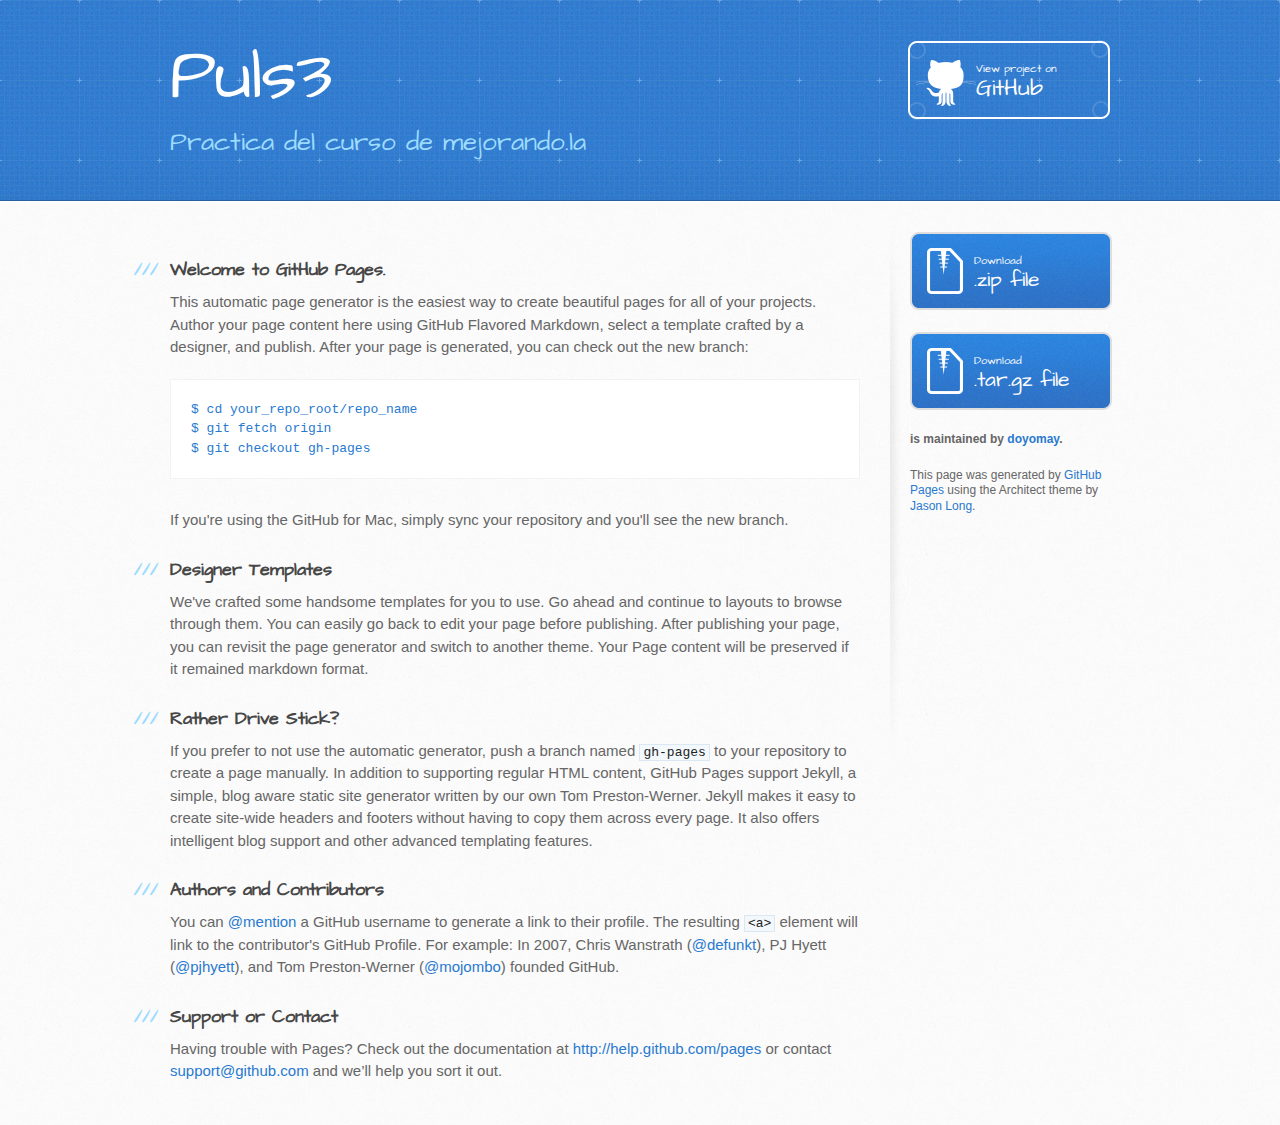
<file: index.html>
<!DOCTYPE html>
<html>
  <head>
    <meta charset='utf-8'>
    <meta http-equiv="X-UA-Compatible" content="chrome=1">
    <meta name="viewport" content="width=device-width, initial-scale=1, maximum-scale=1">
    <link href='https://fonts.googleapis.com/css?family=Architects+Daughter' rel='stylesheet' type='text/css'>
    <link rel="stylesheet" type="text/css" href="stylesheets/stylesheet.css" media="screen" />
    <link rel="stylesheet" type="text/css" href="stylesheets/pygment_trac.css" media="screen" />
    <link rel="stylesheet" type="text/css" href="stylesheets/print.css" media="print" />

    <!--[if lt IE 9]>
    <script src="//html5shiv.googlecode.com/svn/trunk/html5.js"></script>
    <![endif]-->

    <title>Puls3 by doyomay</title>
  </head>

  <body>
    <header>
      <div class="inner">
        <h1>Puls3</h1>
        <h2>Practica del curso de mejorando.la</h2>
        <a href="https://github.com/doyomay/puls3" class="button"><small>View project on</small>GitHub</a>
      </div>
    </header>

    <div id="content-wrapper">
      <div class="inner clearfix">
        <section id="main-content">
          <h3>
<a name="welcome-to-github-pages" class="anchor" href="#welcome-to-github-pages"><span class="octicon octicon-link"></span></a>Welcome to GitHub Pages.</h3>

<p>This automatic page generator is the easiest way to create beautiful pages for all of your projects. Author your page content here using GitHub Flavored Markdown, select a template crafted by a designer, and publish. After your page is generated, you can check out the new branch:</p>

<pre><code>$ cd your_repo_root/repo_name
$ git fetch origin
$ git checkout gh-pages
</code></pre>

<p>If you're using the GitHub for Mac, simply sync your repository and you'll see the new branch.</p>

<h3>
<a name="designer-templates" class="anchor" href="#designer-templates"><span class="octicon octicon-link"></span></a>Designer Templates</h3>

<p>We've crafted some handsome templates for you to use. Go ahead and continue to layouts to browse through them. You can easily go back to edit your page before publishing. After publishing your page, you can revisit the page generator and switch to another theme. Your Page content will be preserved if it remained markdown format.</p>

<h3>
<a name="rather-drive-stick" class="anchor" href="#rather-drive-stick"><span class="octicon octicon-link"></span></a>Rather Drive Stick?</h3>

<p>If you prefer to not use the automatic generator, push a branch named <code>gh-pages</code> to your repository to create a page manually. In addition to supporting regular HTML content, GitHub Pages support Jekyll, a simple, blog aware static site generator written by our own Tom Preston-Werner. Jekyll makes it easy to create site-wide headers and footers without having to copy them across every page. It also offers intelligent blog support and other advanced templating features.</p>

<h3>
<a name="authors-and-contributors" class="anchor" href="#authors-and-contributors"><span class="octicon octicon-link"></span></a>Authors and Contributors</h3>

<p>You can <a href="https://github.com/blog/821" class="user-mention">@mention</a> a GitHub username to generate a link to their profile. The resulting <code>&lt;a&gt;</code> element will link to the contributor's GitHub Profile. For example: In 2007, Chris Wanstrath (<a href="https://github.com/defunkt" class="user-mention">@defunkt</a>), PJ Hyett (<a href="https://github.com/pjhyett" class="user-mention">@pjhyett</a>), and Tom Preston-Werner (<a href="https://github.com/mojombo" class="user-mention">@mojombo</a>) founded GitHub.</p>

<h3>
<a name="support-or-contact" class="anchor" href="#support-or-contact"><span class="octicon octicon-link"></span></a>Support or Contact</h3>

<p>Having trouble with Pages? Check out the documentation at <a href="http://help.github.com/pages">http://help.github.com/pages</a> or contact <a href="mailto:support@github.com">support@github.com</a> and we’ll help you sort it out.</p>
        </section>

        <aside id="sidebar">
          <a href="https://github.com/doyomay/puls3/zipball/master" class="button">
            <small>Download</small>
            .zip file
          </a>
          <a href="https://github.com/doyomay/puls3/tarball/master" class="button">
            <small>Download</small>
            .tar.gz file
          </a>

          <p class="repo-owner"><a href="https://github.com/doyomay/puls3"></a> is maintained by <a href="https://github.com/doyomay">doyomay</a>.</p>

          <p>This page was generated by <a href="https://pages.github.com">GitHub Pages</a> using the Architect theme by <a href="https://twitter.com/jasonlong">Jason Long</a>.</p>
        </aside>
      </div>
    </div>

  
  </body>
</html>
</file>
<file: stylesheets/pygment_trac.css>
.highlight  { background: #ffffff; }
.highlight .c { color: #999988; font-style: italic } /* Comment */
.highlight .err { color: #a61717; background-color: #e3d2d2 } /* Error */
.highlight .k { font-weight: bold } /* Keyword */
.highlight .o { font-weight: bold } /* Operator */
.highlight .cm { color: #999988; font-style: italic } /* Comment.Multiline */
.highlight .cp { color: #999999; font-weight: bold } /* Comment.Preproc */
.highlight .c1 { color: #999988; font-style: italic } /* Comment.Single */
.highlight .cs { color: #999999; font-weight: bold; font-style: italic } /* Comment.Special */
.highlight .gd { color: #000000; background-color: #ffdddd } /* Generic.Deleted */
.highlight .gd .x { color: #000000; background-color: #ffaaaa } /* Generic.Deleted.Specific */
.highlight .ge { font-style: italic } /* Generic.Emph */
.highlight .gr { color: #aa0000 } /* Generic.Error */
.highlight .gh { color: #999999 } /* Generic.Heading */
.highlight .gi { color: #000000; background-color: #ddffdd } /* Generic.Inserted */
.highlight .gi .x { color: #000000; background-color: #aaffaa } /* Generic.Inserted.Specific */
.highlight .go { color: #888888 } /* Generic.Output */
.highlight .gp { color: #555555 } /* Generic.Prompt */
.highlight .gs { font-weight: bold } /* Generic.Strong */
.highlight .gu { color: #800080; font-weight: bold; } /* Generic.Subheading */
.highlight .gt { color: #aa0000 } /* Generic.Traceback */
.highlight .kc { font-weight: bold } /* Keyword.Constant */
.highlight .kd { font-weight: bold } /* Keyword.Declaration */
.highlight .kn { font-weight: bold } /* Keyword.Namespace */
.highlight .kp { font-weight: bold } /* Keyword.Pseudo */
.highlight .kr { font-weight: bold } /* Keyword.Reserved */
.highlight .kt { color: #445588; font-weight: bold } /* Keyword.Type */
.highlight .m { color: #009999 } /* Literal.Number */
.highlight .s { color: #d14 } /* Literal.String */
.highlight .na { color: #008080 } /* Name.Attribute */
.highlight .nb { color: #0086B3 } /* Name.Builtin */
.highlight .nc { color: #445588; font-weight: bold } /* Name.Class */
.highlight .no { color: #008080 } /* Name.Constant */
.highlight .ni { color: #800080 } /* Name.Entity */
.highlight .ne { color: #990000; font-weight: bold } /* Name.Exception */
.highlight .nf { color: #990000; font-weight: bold } /* Name.Function */
.highlight .nn { color: #555555 } /* Name.Namespace */
.highlight .nt { color: #000080 } /* Name.Tag */
.highlight .nv { color: #008080 } /* Name.Variable */
.highlight .ow { font-weight: bold } /* Operator.Word */
.highlight .w { color: #bbbbbb } /* Text.Whitespace */
.highlight .mf { color: #009999 } /* Literal.Number.Float */
.highlight .mh { color: #009999 } /* Literal.Number.Hex */
.highlight .mi { color: #009999 } /* Literal.Number.Integer */
.highlight .mo { color: #009999 } /* Literal.Number.Oct */
.highlight .sb { color: #d14 } /* Literal.String.Backtick */
.highlight .sc { color: #d14 } /* Literal.String.Char */
.highlight .sd { color: #d14 } /* Literal.String.Doc */
.highlight .s2 { color: #d14 } /* Literal.String.Double */
.highlight .se { color: #d14 } /* Literal.String.Escape */
.highlight .sh { color: #d14 } /* Literal.String.Heredoc */
.highlight .si { color: #d14 } /* Literal.String.Interpol */
.highlight .sx { color: #d14 } /* Literal.String.Other */
.highlight .sr { color: #009926 } /* Literal.String.Regex */
.highlight .s1 { color: #d14 } /* Literal.String.Single */
.highlight .ss { color: #990073 } /* Literal.String.Symbol */
.highlight .bp { color: #999999 } /* Name.Builtin.Pseudo */
.highlight .vc { color: #008080 } /* Name.Variable.Class */
.highlight .vg { color: #008080 } /* Name.Variable.Global */
.highlight .vi { color: #008080 } /* Name.Variable.Instance */
.highlight .il { color: #009999 } /* Literal.Number.Integer.Long */

.type-csharp .highlight .k { color: #0000FF }
.type-csharp .highlight .kt { color: #0000FF }
.type-csharp .highlight .nf { color: #000000; font-weight: normal }
.type-csharp .highlight .nc { color: #2B91AF }
.type-csharp .highlight .nn { color: #000000 }
.type-csharp .highlight .s { color: #A31515 }
.type-csharp .highlight .sc { color: #A31515 }
</file>
<file: stylesheets/print.css>
html, body, div, span, applet, object, iframe,
h1, h2, h3, h4, h5, h6, p, blockquote, pre,
a, abbr, acronym, address, big, cite, code,
del, dfn, em, img, ins, kbd, q, s, samp,
small, strike, strong, sub, sup, tt, var,
b, u, i, center,
dl, dt, dd, ol, ul, li,
fieldset, form, label, legend,
table, caption, tbody, tfoot, thead, tr, th, td,
article, aside, canvas, details, embed, 
figure, figcaption, footer, header, hgroup, 
menu, nav, output, ruby, section, summary,
time, mark, audio, video {
  margin: 0;
  padding: 0;
  border: 0;
  font-size: 100%;
  font: inherit;
  vertical-align: baseline;
}
/* HTML5 display-role reset for older browsers */
article, aside, details, figcaption, figure, 
footer, header, hgroup, menu, nav, section {
  display: block;
}
body {
  line-height: 1;
}
ol, ul {
  list-style: none;
}
blockquote, q {
  quotes: none;
}
blockquote:before, blockquote:after,
q:before, q:after {
  content: '';
  content: none;
}
table {
  border-collapse: collapse;
  border-spacing: 0;
}
body {
  font-size: 13px;
  line-height: 1.5; 
  font-family: 'Helvetica Neue', Helvetica, Arial, serif;
  color: #000;
}

a {
  color: #d5000d;
  font-weight: bold;
}

header {
  padding-top: 35px;
  padding-bottom: 10px;
}

header h1 {
  font-weight: bold;
  letter-spacing: -1px;
  font-size: 48px;
  color: #303030;
  line-height: 1.2;
}

header h2 {
  letter-spacing: -1px;
  font-size: 24px;
  color: #aaa;
  font-weight: normal;
  line-height: 1.3;
}
#downloads {
  display: none;
}
#main_content {
  padding-top: 20px;
}

code, pre {
  font-family: Monaco, "Bitstream Vera Sans Mono", "Lucida Console", Terminal;
  color: #222;
  margin-bottom: 30px;
  font-size: 12px;
}

code {
  padding: 0 3px;
}

pre {
  border: solid 1px #ddd;
  padding: 20px;
  overflow: auto;
}
pre code {
  padding: 0;
}

ul, ol, dl {
  margin-bottom: 20px;
}


/* COMMON STYLES */

table {
  width: 100%;
  border: 1px solid #ebebeb;
}

th {
  font-weight: 500;
}

td {
  border: 1px solid #ebebeb;
  text-align: center; 
  font-weight: 300;
}

form {
  background: #f2f2f2;
  padding: 20px;
  
}


/* GENERAL ELEMENT TYPE STYLES */

h1 {
  font-size: 2.8em;
} 

h2 {
  font-size: 22px;
  font-weight: bold;
  color: #303030;
  margin-bottom: 8px;
} 

h3 {
  color: #d5000d;
  font-size: 18px;
  font-weight: bold;
  margin-bottom: 8px;
} 
 
h4 {
  font-size: 16px;
  color: #303030;
  font-weight: bold;
} 

h5 {
  font-size: 1em;
  color: #303030;
} 

h6 {
  font-size: .8em;
  color: #303030;
} 

p {
  font-weight: 300;
  margin-bottom: 20px;
}
 
a {
  text-decoration: none;
}

p a {
  font-weight: 400;
}

blockquote {
  font-size: 1.6em;
  border-left: 10px solid #e9e9e9;
  margin-bottom: 20px;
  padding: 0 0 0 30px;
}

ul li {
  list-style: disc inside;
  padding-left: 20px;
}

ol li {
  list-style: decimal inside;
  padding-left: 3px;
}

dl dd {
  font-style: italic;
  font-weight: 100;
}

footer {
  margin-top: 40px;
  padding-top: 20px;
  padding-bottom: 30px;
  font-size: 13px;
  color: #aaa;
}

footer a {
  color: #666;
}

/* MISC */
.clearfix:after {
  clear: both;
  content: '.';
  display: block;
  visibility: hidden;
  height: 0;
}

.clearfix {display: inline-block;}
* html .clearfix {height: 1%;}
.clearfix {display: block;}
</file>
<file: stylesheets/stylesheet.css>
/* http://meyerweb.com/eric/tools/css/reset/ 
   v2.0 | 20110126
   License: none (public domain)
*/
html, body, div, span, applet, object, iframe,
h1, h2, h3, h4, h5, h6, p, blockquote, pre,
a, abbr, acronym, address, big, cite, code,
del, dfn, em, img, ins, kbd, q, s, samp,
small, strike, strong, sub, sup, tt, var,
b, u, i, center,
dl, dt, dd, ol, ul, li,
fieldset, form, label, legend,
table, caption, tbody, tfoot, thead, tr, th, td,
article, aside, canvas, details, embed, 
figure, figcaption, footer, header, hgroup, 
menu, nav, output, ruby, section, summary,
time, mark, audio, video {
	margin: 0;
	padding: 0;
	border: 0;
	font-size: 100%;
	font: inherit;
	vertical-align: baseline;
}
/* HTML5 display-role reset for older browsers */
article, aside, details, figcaption, figure, 
footer, header, hgroup, menu, nav, section {
	display: block;
}
body {
	line-height: 1;
}
ol, ul {
	list-style: none;
}
blockquote, q {
	quotes: none;
}
blockquote:before, blockquote:after,
q:before, q:after {
	content: '';
	content: none;
}
table {
	border-collapse: collapse;
	border-spacing: 0;
}

/* LAYOUT STYLES */
body {
  font-size: 15px;
  line-height: 1.5; 
  background: #fafafa url(../images/body-bg.jpg) 0 0 repeat;
  font-family: 'Helvetica Neue', Helvetica, Arial, serif;
  font-weight: 400;
  color: #666;
}

a {
  color: #2879d0;
}
a:hover {
  color: #2268b2;
}

header {
  padding-top: 40px;
  padding-bottom: 40px;
  font-family: 'Architects Daughter', 'Helvetica Neue', Helvetica, Arial, serif; 
  background: #2e7bcf url(../images/header-bg.jpg) 0 0 repeat-x;
  border-bottom: solid 1px #275da1;
}

header h1 {
  letter-spacing: -1px;
  font-size: 72px;
  color: #fff;
  line-height: 1;
  margin-bottom: 0.2em;
  width: 540px;
}

header h2 {
  font-size: 26px;
  color: #9ddcff;
  font-weight: normal;
  line-height: 1.3;
  width: 540px;
  letter-spacing: 0;
}

.inner {
  position: relative;
  width: 940px;
  margin: 0 auto;
}

#content-wrapper {
  border-top: solid 1px #fff;
  padding-top: 30px;
}

#main-content {
  width: 690px;
  float: left;
}

#main-content img {
  max-width: 100%;
}

aside#sidebar {
  width: 200px;
  padding-left: 20px;
  min-height: 504px;
  float: right;
  background: transparent url(../images/sidebar-bg.jpg) 0 0 no-repeat;
  font-size: 12px;
  line-height: 1.3;
}

aside#sidebar p.repo-owner,
aside#sidebar p.repo-owner a {
  font-weight: bold;
}

#downloads {
  margin-bottom: 40px;
}

a.button {
  width: 134px;
  height: 58px;
  line-height: 1.2;
  font-size: 23px;
  color: #fff;
  padding-left: 68px;
  padding-top: 22px;
  font-family: 'Architects Daughter', 'Helvetica Neue', Helvetica, Arial, serif; 
}
a.button small {
  display: block;
  font-size: 11px;
}
header a.button {
  position: absolute;
  right: 0;
  top: 0;
  background: transparent url(../images/github-button.png) 0 0 no-repeat;
}
aside a.button {
  width: 138px;
  padding-left: 64px;
  display: block;
  background: transparent url(../images/download-button.png) 0 0 no-repeat;
  margin-bottom: 20px;
  font-size: 21px;
}

code, pre {
  font-family: Monaco, "Bitstream Vera Sans Mono", "Lucida Console", Terminal, monospace;
  color: #222;
  margin-bottom: 30px;
  font-size: 13px;
}

code {
  background-color: #f2f8fc;
  border: solid 1px #dbe7f3;
  padding: 0 3px;
}

pre {
  padding: 20px;
  background: #fff;
  text-shadow: none;
  overflow: auto;
  border: solid 1px #f2f2f2;
}
pre code {
  color: #2879d0;
  background-color: #fff;
  border: none;
  padding: 0;
}

ul, ol, dl {
  margin-bottom: 20px;
}


/* COMMON STYLES */

hr {
  height: 1px;
  line-height: 1px;
  margin-top: 1em;
  padding-bottom: 1em;
  border: none;
  background: transparent url('../images/hr.png') 0 0 no-repeat;
}

table {
  width: 100%;
  border: 1px solid #ebebeb;
}

th {
  font-weight: 500;
}

td {
  border: 1px solid #ebebeb;
  text-align: center; 
  font-weight: 300;
}

form {
  background: #f2f2f2;
  padding: 20px;
  
}


/* GENERAL ELEMENT TYPE STYLES */

#main-content h1 {
  font-family: 'Architects Daughter', 'Helvetica Neue', Helvetica, Arial, serif; 
  font-size: 2.8em;
  letter-spacing: -1px;
  color: #474747;
} 

#main-content h1:before {
  content: "/";
  color: #9ddcff;
  padding-right: 0.3em;
  margin-left: -0.9em;
}

#main-content h2 {
  font-family: 'Architects Daughter', 'Helvetica Neue', Helvetica, Arial, serif; 
  font-size: 22px;
  font-weight: bold;
  margin-bottom: 8px;
  color: #474747;
} 
#main-content h2:before {
  content: "//";
  color: #9ddcff;
  padding-right: 0.3em;
  margin-left: -1.5em;
}

#main-content h3 {
  font-family: 'Architects Daughter', 'Helvetica Neue', Helvetica, Arial, serif; 
  font-size: 18px;
  font-weight: bold;
  margin-top: 24px;
  margin-bottom: 8px;
  color: #474747;
} 
 
#main-content h3:before {
  content: "///";
  color: #9ddcff;
  padding-right: 0.3em;
  margin-left: -2em;
}

#main-content h4 {
  font-family: 'Architects Daughter', 'Helvetica Neue', Helvetica, Arial, serif; 
  font-size: 15px;
  font-weight: bold;
  color: #474747;
} 

h4:before {
  content: "////";
  color: #9ddcff;
  padding-right: 0.3em;
  margin-left: -2.8em;
}

#main-content h5 {
  font-family: 'Architects Daughter', 'Helvetica Neue', Helvetica, Arial, serif; 
  font-size: 14px;
  color: #474747;
} 
h5:before {
  content: "/////";
  color: #9ddcff;
  padding-right: 0.3em;
  margin-left: -3.2em;
}

#main-content h6 {
  font-family: 'Architects Daughter', 'Helvetica Neue', Helvetica, Arial, serif; 
  font-size: .8em;
  color: #474747;
} 
h6:before {
  content: "//////";
  color: #9ddcff;
  padding-right: 0.3em;
  margin-left: -3.7em;
}

p {
  margin-bottom: 20px;
}
 
a {
  text-decoration: none;
}

p a {
  font-weight: 400;
}

blockquote {
  font-size: 1.6em;
  border-left: 10px solid #e9e9e9;
  margin-bottom: 20px;
  padding: 0 0 0 30px;
}

ul {
  list-style: disc inside;
  padding-left: 20px;
}

ol {
  list-style: decimal inside;
  padding-left: 3px;
}

dl dd {
  font-style: italic;
  font-weight: 100;
}

footer {
  background: transparent url('../images/hr.png') 0 0 no-repeat;
  margin-top: 40px;
  padding-top: 20px;
  padding-bottom: 30px;
  font-size: 13px;
  color: #aaa;
}

footer a {
  color: #666;
}
footer a:hover {
  color: #444;
}

/* MISC */
.clearfix:after {
  clear: both;
  content: '.';
  display: block;
  visibility: hidden;
  height: 0;
}

.clearfix {display: inline-block;}
* html .clearfix {height: 1%;}
.clearfix {display: block;}

/* #Media Queries
================================================== */

/* Smaller than standard 960 (devices and browsers) */
@media only screen and (max-width: 959px) {}

/* Tablet Portrait size to standard 960 (devices and browsers) */
@media only screen and (min-width: 768px) and (max-width: 959px) {
  .inner {
    width: 740px;
  }
  header h1, header h2 {
    width: 340px;
  }
  header h1 {
    font-size: 60px;
  }
  header h2 {
    font-size: 30px;
  }
  #main-content {
    width: 490px;
  }
  #main-content h1:before,
  #main-content h2:before,
  #main-content h3:before,
  #main-content h4:before,
  #main-content h5:before,
  #main-content h6:before {
    content: none;
    padding-right: 0;
    margin-left: 0;
  }
}

/* All Mobile Sizes (devices and browser) */
@media only screen and (max-width: 767px) {
  .inner {
    width: 93%;
  }
  header {
    padding: 20px 0;
  }
  header .inner {
    position: relative;
  }
  header h1, header h2 {
    width: 100%;
  }
  header h1 {
    font-size: 48px;
  }
  header h2 {
    font-size: 24px;
  }
  header a.button {
    background-image: none;
    width: auto;
    height: auto;
    display: inline-block;
    margin-top: 15px;
    padding: 5px 10px;
    position: relative;
    text-align: center;
    font-size: 13px;
    line-height: 1;
    background-color: #9ddcff;
    color: #2879d0;
    -moz-border-radius: 5px;
    -webkit-border-radius: 5px;                     
    border-radius: 5px;    
  }
  header a.button small {
    font-size: 13px;
    display: inline;
  }
  #main-content,
  aside#sidebar {
    float: none;
    width: 100% ! important;
  }
  aside#sidebar {
    background-image: none;
    margin-top: 20px;
    border-top: solid 1px #ddd;
    padding: 20px 0;
    min-height: 0;
  }
  aside#sidebar a.button {
    display: none;
  }
  #main-content h1:before,
  #main-content h2:before,
  #main-content h3:before,
  #main-content h4:before,
  #main-content h5:before,
  #main-content h6:before {
    content: none;
    padding-right: 0;
    margin-left: 0;
  }
}

/* Mobile Landscape Size to Tablet Portrait (devices and browsers) */
@media only screen and (min-width: 480px) and (max-width: 767px) {}

/* Mobile Portrait Size to Mobile Landscape Size (devices and browsers) */
@media only screen and (max-width: 479px) {}
</file>
